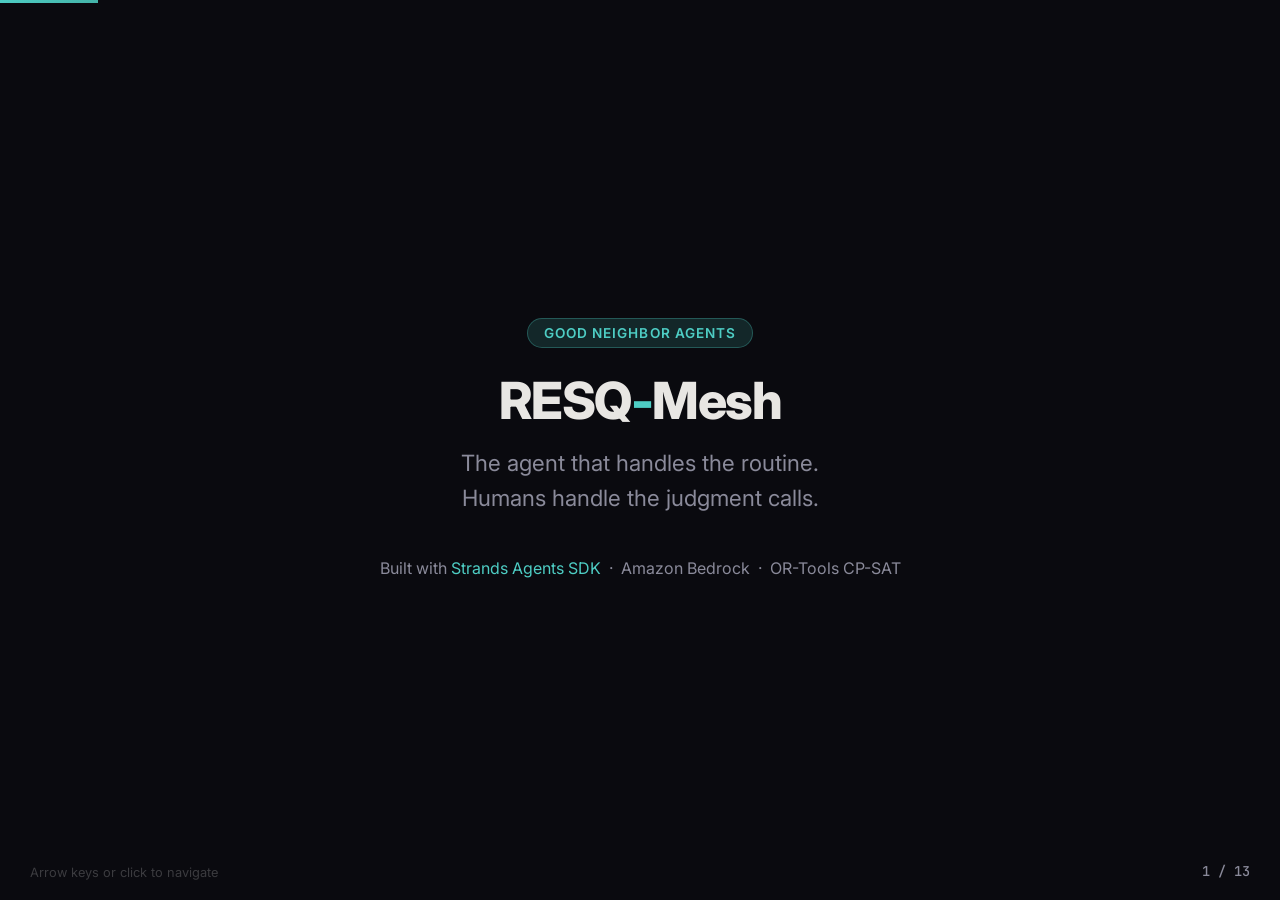
<file: docs/slides.html>
<!DOCTYPE html>
<html lang="en">
<head>
<meta charset="UTF-8">
<meta name="viewport" content="width=device-width, initial-scale=1.0">
<title>RESQ-Mesh — Agents for Humans Hackathon</title>
<style>
  @import url('https://fonts.googleapis.com/css2?family=Inter:wght@300;400;500;600;700;800;900&family=JetBrains+Mono:wght@400;500;600&display=swap');

  *, *::before, *::after { box-sizing: border-box; margin: 0; padding: 0; }

  :root {
    --bg: #0a0a0f;
    --bg-card: #12121a;
    --bg-code: #1a1a2e;
    --text: #e8e6e3;
    --text-dim: #8a8a9a;
    --accent: #4ecdc4;
    --accent2: #ff6b6b;
    --accent3: #feca57;
    --accent4: #a29bfe;
    --gradient1: linear-gradient(135deg, #4ecdc4 0%, #44b3a8 100%);
    --gradient2: linear-gradient(135deg, #ff6b6b 0%, #ee5a24 100%);
    --gradient3: linear-gradient(135deg, #feca57 0%, #f0932b 100%);
  }

  html, body { height: 100%; overflow: hidden; background: var(--bg); color: var(--text); font-family: 'Inter', system-ui, sans-serif; }

  .deck { height: 100%; width: 100%; position: relative; }

  .slide {
    position: absolute; inset: 0;
    display: flex; flex-direction: column; justify-content: center; align-items: center;
    padding: 60px 80px;
    opacity: 0; visibility: hidden;
    transition: opacity 0.5s ease, transform 0.5s ease;
    transform: translateX(40px);
  }
  .slide.active {
    opacity: 1; visibility: visible; transform: translateX(0);
  }
  .slide.exit {
    opacity: 0; transform: translateX(-40px);
  }

  h1 { font-size: 3.2rem; font-weight: 800; line-height: 1.1; letter-spacing: -0.03em; }
  h2 { font-size: 2.2rem; font-weight: 700; line-height: 1.2; letter-spacing: -0.02em; }
  h3 { font-size: 1.5rem; font-weight: 600; line-height: 1.3; }
  p, li { font-size: 1.25rem; line-height: 1.6; font-weight: 400; }
  .dim { color: var(--text-dim); }
  .accent { color: var(--accent); }
  .accent2 { color: var(--accent2); }
  .accent3 { color: var(--accent3); }
  .accent4 { color: var(--accent4); }

  .badge {
    display: inline-block; padding: 6px 16px; border-radius: 20px;
    font-size: 0.85rem; font-weight: 600; text-transform: uppercase; letter-spacing: 0.08em;
  }
  .badge-teal { background: rgba(78, 205, 196, 0.15); color: var(--accent); border: 1px solid rgba(78, 205, 196, 0.3); }
  .badge-red { background: rgba(255, 107, 107, 0.15); color: var(--accent2); border: 1px solid rgba(255, 107, 107, 0.3); }
  .badge-yellow { background: rgba(254, 202, 87, 0.15); color: var(--accent3); border: 1px solid rgba(254, 202, 87, 0.3); }

  .grid-2 { display: grid; grid-template-columns: 1fr 1fr; gap: 40px; width: 100%; }
  .grid-3 { display: grid; grid-template-columns: 1fr 1fr 1fr; gap: 30px; width: 100%; }

  .card {
    background: var(--bg-card); border: 1px solid rgba(255,255,255,0.06);
    border-radius: 16px; padding: 32px;
  }
  .card h3 { margin-bottom: 12px; }
  .card p { font-size: 1.05rem; color: var(--text-dim); }

  code, .code {
    font-family: 'JetBrains Mono', monospace;
    background: var(--bg-code); border-radius: 8px;
  }
  code { padding: 2px 8px; font-size: 0.95em; }
  pre.code-block {
    font-family: 'JetBrains Mono', monospace;
    background: var(--bg-code); border-radius: 12px;
    padding: 24px 28px; font-size: 0.92rem; line-height: 1.7;
    overflow-x: auto; text-align: left; width: 100%;
    border: 1px solid rgba(255,255,255,0.06);
  }
  .kw { color: #c792ea; }
  .fn { color: #82aaff; }
  .str { color: #c3e88d; }
  .cm { color: #546e7a; }
  .op { color: #89ddff; }
  .var { color: #f0f0f0; }
  .dec { color: #feca57; }

  .flow-step {
    display: flex; align-items: center; gap: 16px;
    padding: 14px 20px; border-radius: 12px;
    background: var(--bg-card); border: 1px solid rgba(255,255,255,0.06);
    margin-bottom: 8px;
  }
  .flow-num {
    width: 36px; height: 36px; border-radius: 50%; display: flex;
    align-items: center; justify-content: center;
    font-weight: 700; font-size: 0.9rem; flex-shrink: 0;
  }
  .flow-arrow {
    text-align: center; color: var(--text-dim); font-size: 1.2rem;
    margin: 2px 0;
  }

  .trust-table {
    width: 100%; border-collapse: separate; border-spacing: 0;
    border-radius: 12px; overflow: hidden;
    border: 1px solid rgba(255,255,255,0.06);
  }
  .trust-table th {
    background: rgba(78, 205, 196, 0.1); padding: 14px 20px;
    text-align: left; font-size: 0.95rem; font-weight: 600;
    color: var(--accent);
  }
  .trust-table td {
    padding: 12px 20px; font-size: 0.95rem;
    border-top: 1px solid rgba(255,255,255,0.04);
  }
  .trust-table tr:nth-child(even) td { background: rgba(255,255,255,0.02); }
  .tag-yes { color: var(--accent2); font-weight: 600; }
  .tag-no { color: var(--text-dim); }

  .stat-row { display: flex; gap: 40px; justify-content: center; flex-wrap: wrap; }
  .stat {
    text-align: center;
  }
  .stat-num {
    font-size: 3rem; font-weight: 800;
    background: var(--gradient1); -webkit-background-clip: text; -webkit-text-fill-color: transparent;
  }
  .stat-label { font-size: 1rem; color: var(--text-dim); margin-top: 4px; }

  .progress-bar {
    position: fixed; top: 0; left: 0; height: 3px; z-index: 100;
    background: var(--gradient1); transition: width 0.4s ease;
  }

  .slide-counter {
    position: fixed; bottom: 20px; right: 30px;
    font-size: 0.85rem; color: var(--text-dim); font-weight: 500;
    font-family: 'JetBrains Mono', monospace;
  }

  .nav-hint {
    position: fixed; bottom: 20px; left: 30px;
    font-size: 0.8rem; color: rgba(255,255,255,0.2);
  }

  ul { list-style: none; }
  ul li { position: relative; padding-left: 24px; margin-bottom: 10px; }
  ul li::before {
    content: ''; position: absolute; left: 0; top: 10px;
    width: 8px; height: 8px; border-radius: 50%;
    background: var(--accent);
  }

  .phone-msgs {
    display: flex; flex-direction: column; gap: 10px; max-width: 380px;
  }
  .msg {
    padding: 12px 18px; border-radius: 18px 18px 18px 4px;
    font-size: 1rem; animation: msgIn 0.4s ease both;
  }
  .msg:nth-child(1) { background: #2d2d3f; animation-delay: 0.3s; }
  .msg:nth-child(2) { background: #2d2d3f; animation-delay: 0.8s; }
  .msg:nth-child(3) { background: #2d2d3f; animation-delay: 1.3s; }
  .msg:nth-child(4) { background: rgba(255,107,107,0.2); border: 1px solid rgba(255,107,107,0.3); animation-delay: 1.8s; }
  .msg .sender { font-size: 0.75rem; color: var(--text-dim); margin-bottom: 4px; }

  @keyframes msgIn {
    from { opacity: 0; transform: translateY(10px); }
    to { opacity: 1; transform: translateY(0); }
  }

  .sentinel-demo {
    display: grid; grid-template-columns: 1fr 1fr; gap: 12px; width: 100%;
  }
  .event-card {
    display: flex; align-items: center; gap: 14px;
    padding: 16px 20px; border-radius: 12px;
    background: var(--bg-card); border: 1px solid rgba(255,255,255,0.06);
  }
  .event-icon {
    width: 40px; height: 40px; border-radius: 10px;
    display: flex; align-items: center; justify-content: center;
    font-size: 1.3rem; flex-shrink: 0;
  }
  .event-silent .event-icon { background: rgba(78,205,196,0.15); }
  .event-escalate .event-icon { background: rgba(255,107,107,0.15); }
  .event-info { font-size: 0.9rem; }
  .event-action { font-size: 0.75rem; font-weight: 600; text-transform: uppercase; letter-spacing: 0.05em; margin-top: 3px; }
  .event-silent .event-action { color: var(--accent); }
  .event-escalate .event-action { color: var(--accent2); }

  .logo-row {
    display: flex; gap: 36px; align-items: center; justify-content: center;
    flex-wrap: wrap; margin-top: 20px;
  }
  .logo-item {
    display: flex; flex-direction: column; align-items: center; gap: 8px;
    padding: 20px 28px; border-radius: 12px;
    background: var(--bg-card); border: 1px solid rgba(255,255,255,0.06);
  }
  .logo-item .icon { font-size: 2rem; }
  .logo-item .name { font-size: 0.85rem; font-weight: 600; color: var(--text-dim); }

  .cta-box {
    margin-top: 30px; padding: 20px 36px; border-radius: 12px;
    background: rgba(78,205,196,0.08); border: 1px solid rgba(78,205,196,0.2);
    font-family: 'JetBrains Mono', monospace; font-size: 1rem;
    color: var(--accent);
  }
</style>
</head>
<body>

<div class="progress-bar" id="progress"></div>
<div class="slide-counter" id="counter"></div>
<div class="nav-hint">Arrow keys or click to navigate</div>

<div class="deck" id="deck">

  <!-- ========== SLIDE 1: TITLE ========== -->
  <div class="slide active" data-section="0:00">
    <div style="text-align: center;">
      <span class="badge badge-teal" style="margin-bottom: 24px;">Good Neighbor Agents</span>
      <h1 style="margin-bottom: 16px;">
        RESQ<span class="accent">-</span>Mesh
      </h1>
      <p class="dim" style="font-size: 1.4rem; margin-bottom: 40px;">
        The agent that handles the routine.<br>Humans handle the judgment calls.
      </p>
      <p class="dim" style="font-size: 1rem;">
        Built with <span class="accent">Strands Agents SDK</span> &nbsp;·&nbsp; Amazon Bedrock &nbsp;·&nbsp; OR-Tools CP-SAT
      </p>
    </div>
  </div>

  <!-- ========== SLIDE 2: THE HOOK ========== -->
  <div class="slide" data-section="0:00 – 0:30">
    <div class="grid-2" style="align-items: center;">
      <div>
        <h2 style="margin-bottom: 20px;">Every week,<br><span class="accent2">the same chaos.</span></h2>
        <p class="dim" style="font-size: 1.1rem;">
          60,000 community meal programs across the US rely on volunteer coordination.
          When someone cancels, coordinators drop everything to reshuffle — for problems that usually have obvious answers.
        </p>
      </div>
      <div class="phone-msgs">
        <div class="msg"><div class="sender">Maria · 2:14 PM</div>Can't make Thursday, car trouble</div>
        <div class="msg"><div class="sender">James · 2:31 PM</div>Van 3 won't start — alternator</div>
        <div class="msg"><div class="sender">Priya · 2:45 PM</div>Who's covering Eastside now?</div>
        <div class="msg"><div class="sender">You · ???</div>🔥 I need to figure this out in 2 hours</div>
      </div>
    </div>
  </div>

  <!-- ========== SLIDE 3: THE PROBLEM ========== -->
  <div class="slide" data-section="0:30 – 1:00">
    <h2 style="margin-bottom: 40px; text-align: center;">The real problem isn't disruptions.<br>It's <span class="accent2">not knowing which ones matter.</span></h2>
    <div class="grid-2" style="max-width: 900px;">
      <div class="card" style="border-color: rgba(78,205,196,0.2);">
        <h3><span style="font-size: 2rem;">90%</span> <span class="accent">Routine</span></h3>
        <p>A backup exists. The answer is obvious. It just takes time to find it.</p>
        <p style="margin-top: 12px; font-size: 0.9rem; color: var(--accent);">→ An agent should handle this silently</p>
      </div>
      <div class="card" style="border-color: rgba(255,107,107,0.2);">
        <h3><span style="font-size: 2rem;">10%</span> <span class="accent2">Real Decisions</span></h3>
        <p>No backup exists. A site might go uncovered. Real people might not eat.</p>
        <p style="margin-top: 12px; font-size: 0.9rem; color: var(--accent2);">→ A human needs to decide NOW</p>
      </div>
    </div>
    <p class="dim" style="margin-top: 30px; text-align: center; font-size: 1.05rem;">
      Coordinators can't tell which is which until they've worked through the whole list.
    </p>
  </div>

  <!-- ========== SLIDE 4: THE SOLUTION ========== -->
  <div class="slide" data-section="1:00 – 1:45">
    <h2 style="margin-bottom: 32px; text-align: center;">RESQ-Mesh: <span class="accent">Four Deterministic Steps</span></h2>
    <div style="max-width: 800px; width: 100%;">
      <div class="flow-step">
        <div class="flow-num" style="background: rgba(78,205,196,0.2); color: var(--accent);">1</div>
        <div>
          <strong>Understand</strong> <span class="dim">— Strands Agent extracts structured facts from natural language</span>
        </div>
      </div>
      <div class="flow-arrow">↓</div>
      <div class="flow-step">
        <div class="flow-num" style="background: rgba(162,155,254,0.2); color: var(--accent4);">2</div>
        <div>
          <strong>Decide</strong> <span class="dim">— CP-SAT solver proves feasibility and picks optimal volunteers</span>
        </div>
      </div>
      <div class="flow-arrow">↓</div>
      <div class="flow-step">
        <div class="flow-num" style="background: rgba(254,202,87,0.2); color: var(--accent3);">3</div>
        <div>
          <strong>Stress-test</strong> <span class="dim">— Remove each volunteer, re-solve → know what breaks before it happens</span>
        </div>
      </div>
      <div class="flow-arrow">↓</div>
      <div class="flow-step">
        <div class="flow-num" style="background: rgba(255,107,107,0.2); color: var(--accent2);">4</div>
        <div>
          <strong>Monitor</strong> <span class="dim">— Sentinel agent watches autonomously: absorb or escalate</span>
        </div>
      </div>
    </div>
    <p style="margin-top: 28px; text-align: center; font-size: 1.1rem;">
      The LLM <span class="accent2">interprets</span>. The math <span class="accent">decides</span>.
    </p>
  </div>

  <!-- ========== SLIDE 5: TRUST BOUNDARY ========== -->
  <div class="slide" data-section="1:00 – 1:45">
    <h2 style="margin-bottom: 32px;">The Trust Boundary</h2>
    <table class="trust-table" style="max-width: 850px;">
      <thead>
        <tr><th>Layer</th><th>Probabilistic?</th><th>Can Allocate?</th><th>Role</th></tr>
      </thead>
      <tbody>
        <tr><td>Guardrails</td><td class="tag-no">No</td><td class="tag-no">No</td><td class="dim">Sanitize input</td></tr>
        <tr><td>LLM Extraction</td><td class="tag-yes">Yes</td><td class="tag-no">No</td><td class="dim">Facts only</td></tr>
        <tr><td>HITL Review</td><td class="tag-no">No</td><td class="tag-no">No</td><td class="dim">Gate the flow</td></tr>
        <tr><td>Capability Rules</td><td class="tag-no">No</td><td class="tag-no">No</td><td class="dim">Derive requirements</td></tr>
        <tr><td><strong>CP-SAT Solver</strong></td><td class="tag-no">No</td><td class="tag-yes">Yes ✓</td><td><span class="accent">Decision authority</span></td></tr>
        <tr><td>Resilience Engine</td><td class="tag-no">No</td><td class="tag-no">No</td><td class="dim">Stress-test</td></tr>
        <tr><td>Human Approval</td><td class="tag-no">Human</td><td class="tag-no">Final gate</td><td class="dim">Approve</td></tr>
      </tbody>
    </table>
    <p style="margin-top: 24px; font-size: 1.1rem; text-align: center;">
      Only one layer can allocate resources — and it's <span class="accent">deterministic</span>.
    </p>
  </div>

  <!-- ========== SLIDE 6: STRANDS PATTERN 1 ========== -->
  <div class="slide" data-section="1:45 – 2:45">
    <div style="display: flex; align-items: center; gap: 12px; margin-bottom: 24px;">
      <span class="badge badge-teal">Strands SDK</span>
      <h2>Pattern 1 — Structured Extraction</h2>
    </div>
    <pre class="code-block"><span class="kw">from</span> <span class="var">strands</span> <span class="kw">import</span> <span class="fn">Agent</span>
<span class="kw">from</span> <span class="var">strands.models.bedrock</span> <span class="kw">import</span> <span class="fn">BedrockModel</span>

<span class="var">agent</span> <span class="op">=</span> <span class="fn">Agent</span>(
    <span class="var">model</span><span class="op">=</span><span class="fn">BedrockModel</span>(<span class="var">model_id</span><span class="op">=</span><span class="str">"us.amazon.nova-lite-v1:0"</span>, <span class="op">...</span>),
    <span class="var">system_prompt</span><span class="op">=</span><span class="str">"Extract facts only. Never decide."</span>,
    <span class="var">structured_output_model</span><span class="op">=</span><span class="fn">Mission</span>,   <span class="cm"># Pydantic model → guaranteed schema</span>
)

<span class="var">result</span> <span class="op">=</span> <span class="var">agent</span>(<span class="str">"We need Thursday coverage at Riverside — van driver, packer, site lead"</span>)
<span class="var">mission</span> <span class="op">=</span> <span class="var">result</span>.<span class="var">structured_output</span>   <span class="cm"># Mission(destination=..., requirements=[...])</span></pre>
    <p style="margin-top: 20px; font-size: 1.05rem;">
      <code>structured_output_model</code> guarantees the LLM returns a valid <code>Mission</code>.<br>
      <span class="dim">Missing facts are <code>null</code>, not hallucinated.</span>
    </p>
  </div>

  <!-- ========== SLIDE 7: STRANDS PATTERN 2 ========== -->
  <div class="slide" data-section="1:45 – 2:45">
    <div style="display: flex; align-items: center; gap: 12px; margin-bottom: 24px;">
      <span class="badge badge-yellow">Strands SDK</span>
      <h2>Pattern 2 — Tool-Calling Advisor</h2>
    </div>
    <pre class="code-block"><span class="var">advisor</span> <span class="op">=</span> <span class="fn">Agent</span>(
    <span class="var">model</span><span class="op">=</span><span class="fn">BedrockModel</span>(<span class="op">...</span>),
    <span class="var">system_prompt</span><span class="op">=</span><span class="str">"Never decide yourself. Call tools and report their output."</span>,
    <span class="var">tools</span><span class="op">=</span>[<span class="fn">assess_incident</span>, <span class="fn">get_available_resources</span>, <span class="fn">get_resources_by_capability</span>],
)

<span class="cm"># Coordinator asks a plain-English question</span>
<span class="var">answer</span> <span class="op">=</span> <span class="var">advisor</span>(<span class="str">"Can Riverside Eastside open Thursday?"</span>)
<span class="cm"># → Agent calls assess_incident → CP-SAT solver runs → plain-English verdict</span></pre>
    <p style="margin-top: 20px; font-size: 1.05rem;">
      The <span class="accent3">Advisor</span> is a ReAct agent with 3 tools.<br>
      <span class="dim">It orchestrates and explains. The deterministic tools decide.</span>
    </p>
  </div>

  <!-- ========== SLIDE 8: STRANDS PATTERN 3 ========== -->
  <div class="slide" data-section="1:45 – 2:45">
    <div style="display: flex; align-items: center; gap: 12px; margin-bottom: 24px;">
      <span class="badge badge-red">Strands SDK</span>
      <h2>Pattern 3 — @tool Decorator</h2>
    </div>
    <pre class="code-block"><span class="kw">from</span> <span class="var">strands</span> <span class="kw">import</span> <span class="fn">tool</span>

<span class="dec">@tool</span>
<span class="kw">def</span> <span class="fn">assess_incident</span>(<span class="var">destination</span>: <span class="fn">str</span>, <span class="var">incident_type</span>: <span class="fn">str</span>, <span class="op">...</span>) <span class="op">-></span> <span class="fn">dict</span>:
    <span class="str">"""Decide whether a meal site can be covered, and by whom."""</span>
    <span class="var">mission</span>  <span class="op">=</span> <span class="fn">Mission</span>(<span class="op">...</span>)
    <span class="var">result</span>   <span class="op">=</span> <span class="fn">run_pipeline</span>(<span class="var">mission</span>, <span class="var">resources</span><span class="op">=</span><span class="fn">list_available_resources</span>(), <span class="op">...</span>)
    <span class="kw">return</span> {<span class="str">"verdict"</span>: <span class="var">result</span>.<span class="var">verdict</span>, <span class="str">"feasible"</span>: <span class="op">...</span>, <span class="str">"missing"</span>: <span class="op">...</span>}

<span class="dec">@tool</span>
<span class="kw">def</span> <span class="fn">evaluate_plan_failures</span>(<span class="var">resource_ids</span>: <span class="fn">list</span>[<span class="fn">str</span>], <span class="op">...</span>) <span class="op">-></span> <span class="fn">dict</span>:
    <span class="str">"""What happens if a volunteer cancels? Counterfactual analysis."""</span>
    <span class="kw">return</span> <span class="fn">run_counterfactual_analysis</span>(<span class="op">...</span>)</pre>
    <p style="margin-top: 20px; font-size: 1.05rem;">
      <span class="accent2">9 tools</span> total — from coalition planning to failure analysis to recovery proposals.<br>
      <span class="dim">Strands handles schema generation, arg parsing, and result routing.</span>
    </p>
  </div>

  <!-- ========== SLIDE 9: THE SENTINEL ========== -->
  <div class="slide" data-section="2:45 – 4:15">
    <h2 style="margin-bottom: 12px;">The Silent Deputy</h2>
    <p class="dim" style="margin-bottom: 28px; font-size: 1.1rem;">Autonomous sentinel — the hackathon theme in action</p>
    <div class="sentinel-demo">
      <div class="event-card event-silent">
        <div class="event-icon">👤</div>
        <div class="event-info">
          Maria cancels
          <div class="event-action">✓ Silent — backup absorbs</div>
        </div>
      </div>
      <div class="event-card event-silent">
        <div class="event-icon">🚐</div>
        <div class="event-info">
          Van capacity reduced
          <div class="event-action">✓ Silent — still feasible</div>
        </div>
      </div>
      <div class="event-card event-escalate">
        <div class="event-icon">⚠️</div>
        <div class="event-info">
          Only van driver cancels
          <div class="event-action">⚠ Escalate — no backup driver</div>
        </div>
      </div>
      <div class="event-card event-silent">
        <div class="event-icon">✅</div>
        <div class="event-info">
          New driver recruited
          <div class="event-action">✓ Resolved — coverage restored</div>
        </div>
      </div>
      <div class="event-card event-silent">
        <div class="event-icon">📦</div>
        <div class="event-info">
          Packer swap
          <div class="event-action">✓ Silent — auto-recomposed</div>
        </div>
      </div>
      <div class="event-card event-escalate">
        <div class="event-icon">🔴</div>
        <div class="event-info">
          Site lead + packer both cancel
          <div class="event-action">⚠ Escalate — plan infeasible</div>
        </div>
      </div>
    </div>
    <p style="margin-top: 24px; text-align: center; font-size: 1.05rem;">
      <span class="accent">4 silent</span> &nbsp;·&nbsp; <span class="accent2">2 escalated</span> &nbsp;·&nbsp;
      <span class="dim">Edge-triggered: alerts when things get worse, not on every tick</span>
    </p>
  </div>

  <!-- ========== SLIDE 10: LIVE DEMO INTRO ========== -->
  <div class="slide" data-section="2:45 – 4:15">
    <h2 style="margin-bottom: 40px;">Live Demo</h2>
    <div class="grid-3">
      <div class="card" style="text-align: center;">
        <h3 class="accent" style="font-size: 2rem; margin-bottom: 8px;">CLI</h3>
        <pre class="code-block" style="font-size: 0.8rem; text-align: center;">python -m app.cli --demo</pre>
        <p style="margin-top: 12px;">NL → facts → solver → resilience → verdict</p>
      </div>
      <div class="card" style="text-align: center;">
        <h3 class="accent3" style="font-size: 2rem; margin-bottom: 8px;">Advisor</h3>
        <pre class="code-block" style="font-size: 0.8rem; text-align: center;">python -m app.advisor</pre>
        <p style="margin-top: 12px;">Ask questions in English, get operational answers</p>
      </div>
      <div class="card" style="text-align: center;">
        <h3 class="accent2" style="font-size: 2rem; margin-bottom: 8px;">Dashboard</h3>
        <pre class="code-block" style="font-size: 0.8rem; text-align: center;">uvicorn app.api.server:app</pre>
        <p style="margin-top: 12px;">Interactive UI with Sentinel replay</p>
      </div>
    </div>
    <p class="dim" style="margin-top: 30px; text-align: center; font-size: 1rem;">
      ← Switch to terminal / browser recording here →
    </p>
  </div>

  <!-- ========== SLIDE 11: IMPACT ========== -->
  <div class="slide" data-section="4:15 – 4:45">
    <h2 style="margin-bottom: 40px; text-align: center;">Why It Matters</h2>
    <div class="stat-row" style="margin-bottom: 40px;">
      <div class="stat">
        <div class="stat-num">60K+</div>
        <div class="stat-label">meal programs in the US</div>
      </div>
      <div class="stat">
        <div class="stat-num" style="background: var(--gradient2); -webkit-background-clip: text;">5–10h</div>
        <div class="stat-label">saved per coordinator per week</div>
      </div>
      <div class="stat">
        <div class="stat-num" style="background: var(--gradient3); -webkit-background-clip: text;">90%</div>
        <div class="stat-label">of disruptions handled silently</div>
      </div>
    </div>
    <div class="grid-2" style="max-width: 800px;">
      <div>
        <h3 style="margin-bottom: 12px;">What makes it different</h3>
        <ul>
          <li>Decisions by <span class="accent">mathematical proof</span>, not LLM guesswork</li>
          <li>Every plan <span class="accent3">stress-tested</span> before deployment</li>
          <li>Runs in the <span class="accent4">background</span> — no app to manage</li>
          <li>Humans paged <span class="accent2">only when it matters</span></li>
        </ul>
      </div>
      <div>
        <h3 style="margin-bottom: 12px;">Not a chatbot</h3>
        <p class="dim" style="font-size: 1rem;">
          This isn't a chatbot that suggests volunteers. It's an autonomous agent that <em>proves</em> coverage,
          <em>proves</em> what would break it, and only calls a human when the math says it has to.
        </p>
      </div>
    </div>
  </div>

  <!-- ========== SLIDE 12: TECH STACK ========== -->
  <div class="slide" data-section="4:45 – 5:00">
    <h2 style="margin-bottom: 32px; text-align: center;">Built With</h2>
    <div class="logo-row">
      <div class="logo-item">
        <div class="icon">🧬</div>
        <div class="name">Strands SDK</div>
      </div>
      <div class="logo-item">
        <div class="icon">🪨</div>
        <div class="name">Amazon Bedrock</div>
      </div>
      <div class="logo-item">
        <div class="icon">🔧</div>
        <div class="name">OR-Tools CP-SAT</div>
      </div>
      <div class="logo-item">
        <div class="icon">🕸️</div>
        <div class="name">HyperNetX</div>
      </div>
      <div class="logo-item">
        <div class="icon">⚡</div>
        <div class="name">FastAPI</div>
      </div>
      <div class="logo-item">
        <div class="icon">🐳</div>
        <div class="name">Docker</div>
      </div>
    </div>
    <div style="margin-top: 40px; text-align: center;">
      <div class="stat-row" style="margin-bottom: 24px;">
        <div class="stat">
          <div class="stat-num" style="font-size: 2rem;">9,700</div>
          <div class="stat-label">lines of code</div>
        </div>
        <div class="stat">
          <div class="stat-num" style="font-size: 2rem; background: var(--gradient2); -webkit-background-clip: text;">7,200</div>
          <div class="stat-label">lines of tests</div>
        </div>
        <div class="stat">
          <div class="stat-num" style="font-size: 2rem; background: var(--gradient3); -webkit-background-clip: text;">9</div>
          <div class="stat-label">Strands tools</div>
        </div>
        <div class="stat">
          <div class="stat-num" style="font-size: 2rem; background: linear-gradient(135deg, #a29bfe, #6c5ce7); -webkit-background-clip: text;">27</div>
          <div class="stat-label">test modules</div>
        </div>
      </div>
    </div>
  </div>

  <!-- ========== SLIDE 13: CLOSING ========== -->
  <div class="slide" data-section="4:45 – 5:00">
    <div style="text-align: center;">
      <h1 style="margin-bottom: 20px;">
        RESQ<span class="accent">-</span>Mesh
      </h1>
      <p style="font-size: 1.4rem; margin-bottom: 12px;">
        The LLM <span class="accent2">interprets</span>. The math <span class="accent">decides</span>.
      </p>
      <p class="dim" style="font-size: 1.15rem; margin-bottom: 40px;">
        Because the best agent is the one you never notice — until you need it.
      </p>
      <div class="cta-box">
        github.com/&lt;your-username&gt;/resq-mesh
      </div>
      <p class="dim" style="margin-top: 24px; font-size: 0.95rem;">
        Good Neighbor Agents &nbsp;·&nbsp; Agents for Humans Hackathon &nbsp;·&nbsp; 2026
      </p>
    </div>
  </div>

</div>

<script>
  const slides = document.querySelectorAll('.slide');
  const progress = document.getElementById('progress');
  const counter = document.getElementById('counter');
  let current = 0;

  function show(index) {
    if (index < 0 || index >= slides.length) return;
    slides[current].classList.remove('active');
    slides[current].classList.add('exit');
    setTimeout(() => slides[current === index ? current : (current)].classList.remove('exit'), 500);
    current = index;
    slides[current].classList.add('active');
    progress.style.width = ((current + 1) / slides.length * 100) + '%';
    counter.textContent = `${current + 1} / ${slides.length}`;
  }

  document.addEventListener('keydown', e => {
    if (e.key === 'ArrowRight' || e.key === ' ' || e.key === 'Enter') { e.preventDefault(); show(current + 1); }
    if (e.key === 'ArrowLeft' || e.key === 'Backspace') { e.preventDefault(); show(current - 1); }
    if (e.key === 'Home') { e.preventDefault(); show(0); }
    if (e.key === 'End') { e.preventDefault(); show(slides.length - 1); }
  });

  document.addEventListener('click', e => {
    if (e.clientX > window.innerWidth / 2) show(current + 1);
    else show(current - 1);
  });

  // Touch support
  let touchStartX = 0;
  document.addEventListener('touchstart', e => { touchStartX = e.changedTouches[0].screenX; });
  document.addEventListener('touchend', e => {
    const dx = e.changedTouches[0].screenX - touchStartX;
    if (dx < -50) show(current + 1);
    if (dx > 50) show(current - 1);
  });

  // Init
  show(0);
</script>

</body>
</html>
</file>
